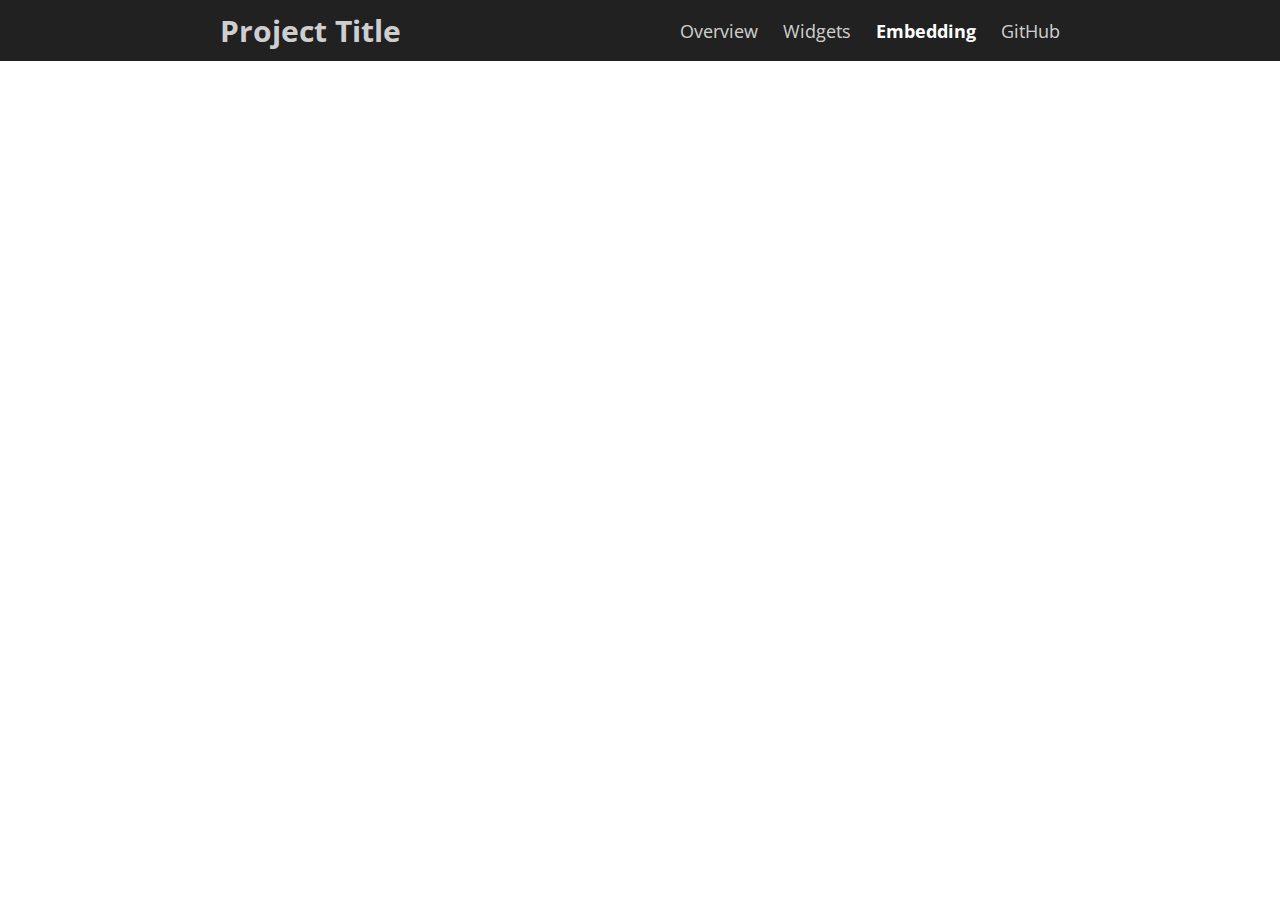
<file: CV.html>
<!doctype html>
<html>

<head>
  <title>Curriculum Vitae</title>
  <meta charset="utf-8" name="viewport" content="width=device-width, initial-scale=1">
  <link href="css/frame.css" media="screen" rel="stylesheet" type="text/css" />
  <link href="css/controls.css" media="screen" rel="stylesheet" type="text/css" />
  <link href="css/custom.css" media="screen" rel="stylesheet" type="text/css" />
  <link href='https://fonts.googleapis.com/css?family=Open+Sans:400,700' rel='stylesheet' type='text/css'>
  <link href='https://fonts.googleapis.com/css?family=Open+Sans+Condensed:300,700' rel='stylesheet' type='text/css'>
  <link href="https://fonts.googleapis.com/css?family=Source+Sans+Pro:400,700" rel="stylesheet">
  <script src="https://ajax.googleapis.com/ajax/libs/jquery/3.3.1/jquery.min.js"></script>
  <script src="js/menu.js"></script>
  <style>
    .menu-embedding {
      color: rgb(255, 255, 255) !important;
      opacity: 1 !important;
      font-weight: 700 !important;
    }
  </style>
</head>

<body class="force-no-scroll">
  <div class="menu-container"></div>
  <div class="iframe-container">
    <iframe class="iframe" src="http://yenchiah.me/geo-heatmap/GeoHeatmap.html"></iframe>
  </div>
</body>

</html>
</file>
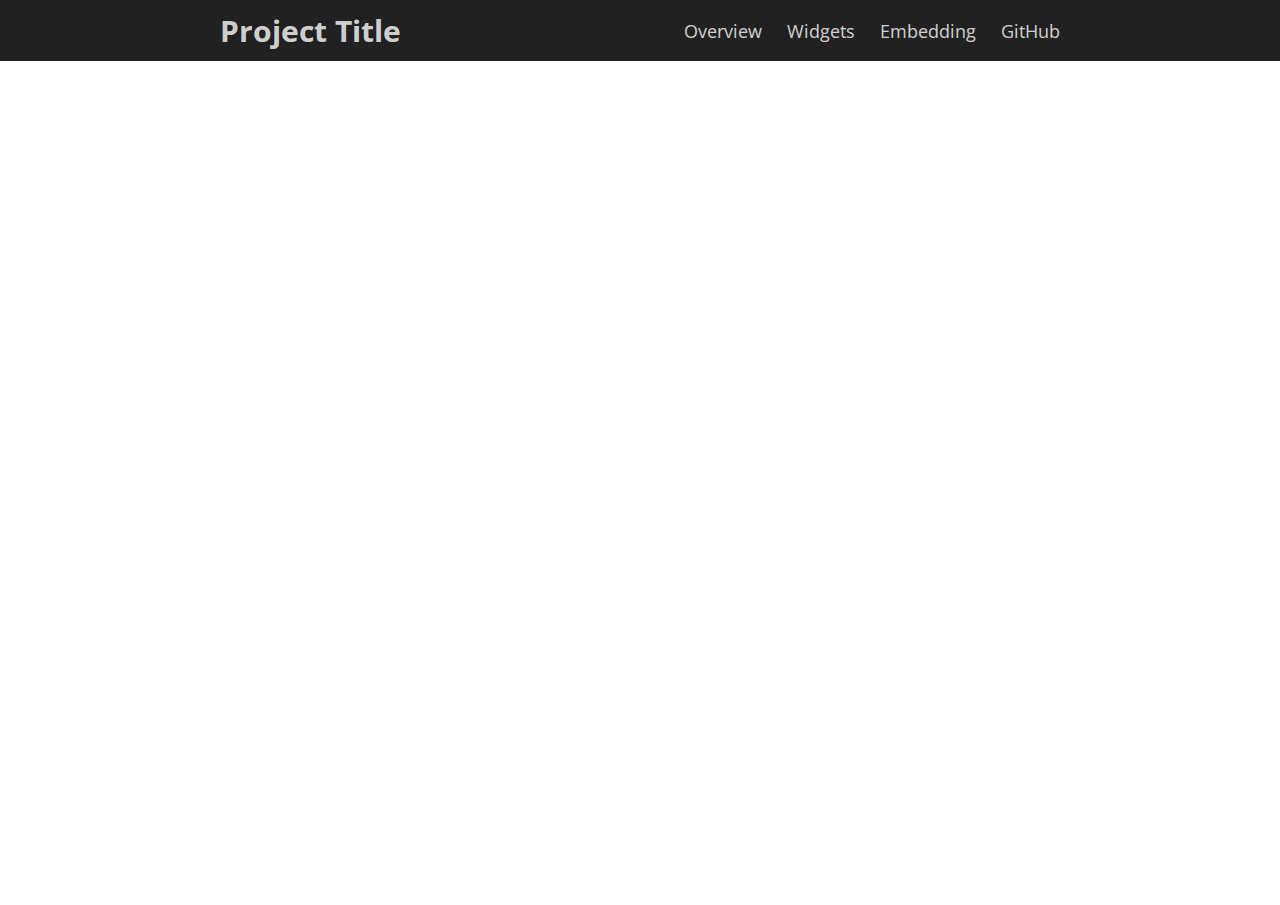
<file: cv.html>
<!doctype html>
<html>

<head>
  <title>Curriculum Vitae</title>
  <meta charset="utf-8" name="viewport" content="width=device-width, initial-scale=1">
  <meta name="description"
        content="Miguel Oliveira is a Researcher at Nova SBE working on Corporate Finance">
  <meta name="keywords", content="Miguel Oliveira, Miguel Cardoso Oliveira,
                                  PhD, Student, Finanças, Finance,Research,
                                  Researcher, Corporate Finance,
                                  Bankruptcy, Reorganization,
                                  Capital Structure, Financial Distress,
                                  Nova School of Business and Economics,
                                  Nova SBE">
  <link href="css/frame.css" media="screen" rel="stylesheet" type="text/css" />
  <link href="css/controls.css" media="screen" rel="stylesheet" type="text/css" />
  <link href="css/custom.css" media="screen" rel="stylesheet" type="text/css" />
  <link href='https://fonts.googleapis.com/css?family=Open+Sans:400,700' rel='stylesheet' type='text/css'>
  <link href='https://fonts.googleapis.com/css?family=Open+Sans+Condensed:300,700' rel='stylesheet' type='text/css'>
  <link href="https://fonts.googleapis.com/css?family=Source+Sans+Pro:400,700" rel="stylesheet">
  <script src="https://ajax.googleapis.com/ajax/libs/jquery/3.3.1/jquery.min.js"></script>
  <script src="js/menu.js"></script>
  <style>
    .menu-cv {
      color: rgb(255, 255, 255) !important;
      opacity: 1 !important;
      font-weight: 700 !important;
    }
  </style>
</head>

<body class="force-no-scroll">
  <div class="menu-container"></div>
  <div class="iframe-container">
    <iframe class="iframe" src="https://github.com/miguelcfoliveira/miguelcfoliveira.github.io/blob/main/CV/CV.pdf"></iframe>
  </div>
</body>

</html>
</file>
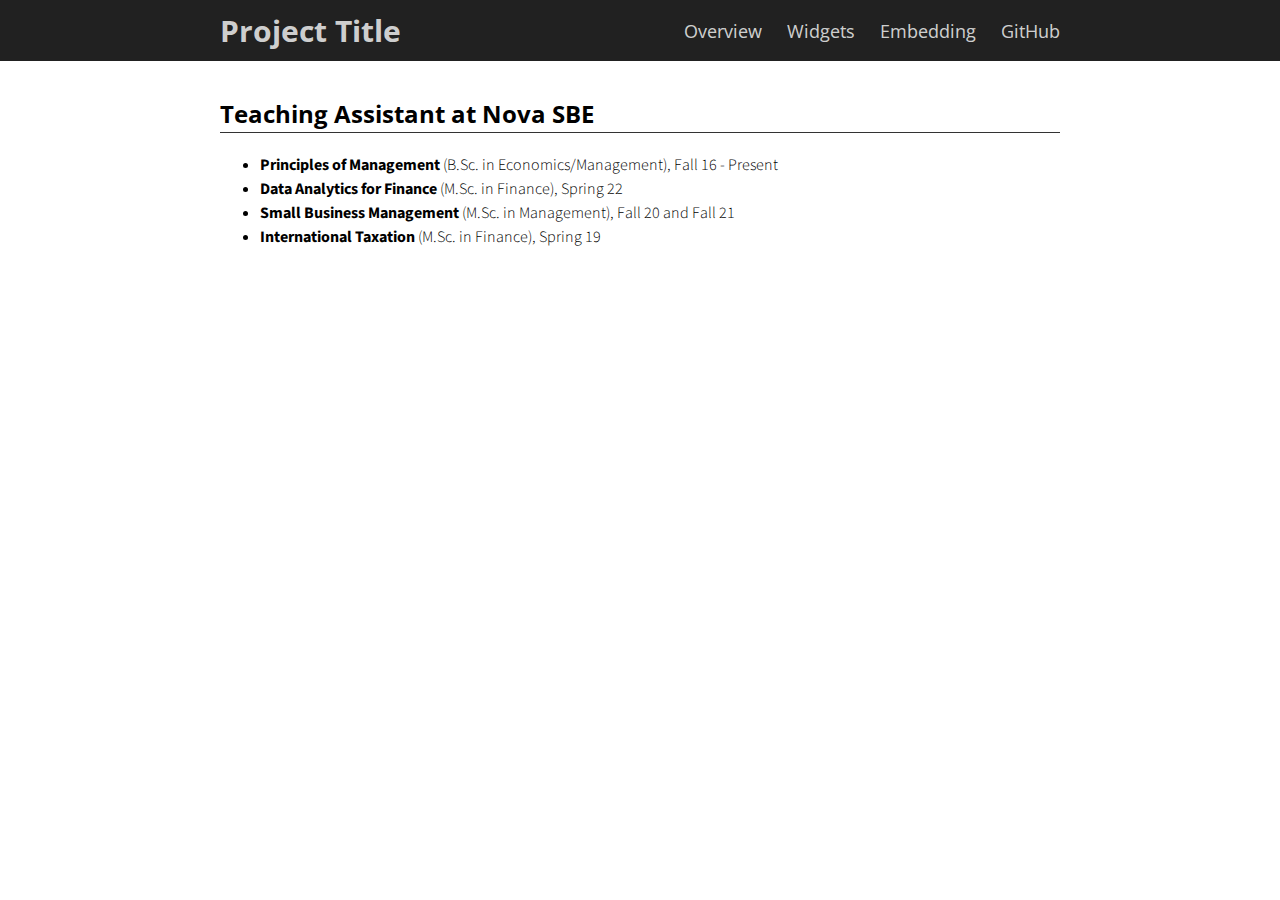
<file: research copy.html>
<!doctype html>
<html>

<head>
  <title>Teaching</title>
  <meta charset="utf-8" name="viewport" content="width=device-width, initial-scale=1">
  <link href="css/frame.css" media="screen" rel="stylesheet" type="text/css" />
  <link href="css/controls.css" media="screen" rel="stylesheet" type="text/css" />
  <link href="css/custom.css" media="screen" rel="stylesheet" type="text/css" />
  <link href='https://fonts.googleapis.com/css?family=Open+Sans:400,700' rel='stylesheet' type='text/css'>
  <link href='https://fonts.googleapis.com/css?family=Open+Sans+Condensed:300,700' rel='stylesheet' type='text/css'>
  <link href="https://fonts.googleapis.com/css?family=Source+Sans+Pro:400,700" rel="stylesheet">
  <script src="https://ajax.googleapis.com/ajax/libs/jquery/3.3.1/jquery.min.js"></script>
  <script src="js/menu.js"></script>
  <style>
    .menu-teaching {
      color: rgb(0, 0, 0) !important;
      opacity: 1 !important;
      font-weight: 700 !important;
    }
  </style>
</head>

<body>
  <div class="menu-container"></div>
  <div class="content-container">
    <div class="content">
      <div class="content-table flex-column">

        <!--Start List of Projects-->
        <div class="flex-row">
          <div class="flex-item flex-column full-width">
            <h2 class="add-top-margin">Teaching Assistant at Nova SBE</h2>
            <hr>
          </div>
        </div>

        <div class="flex-row">
          </div>
          <div class="flex-item flex-item-stretch-4 flex-column">
            <ul>
              <li> <span class="highlight-text">Principles of Management </span>
                (B.Sc. in Economics/Management), Fall 16 - Present </li>
              <li> <span class="highlight-text">Data Analytics for Finance </span>
                (M.Sc. in Finance), Spring 22 </li>
              <li> <span class="highlight-text">Small Business Management </span>
                (M.Sc. in Management), Fall 20 and Fall 21 </li>
              <li> <span class="highlight-text">International Taxation </span>
                (M.Sc. in Finance), Spring 19 </li>
            <ul>

          </div>

        <!--End List of Projects-->

      </div>
    </div>
  </div>
</body>



</html>
</file>
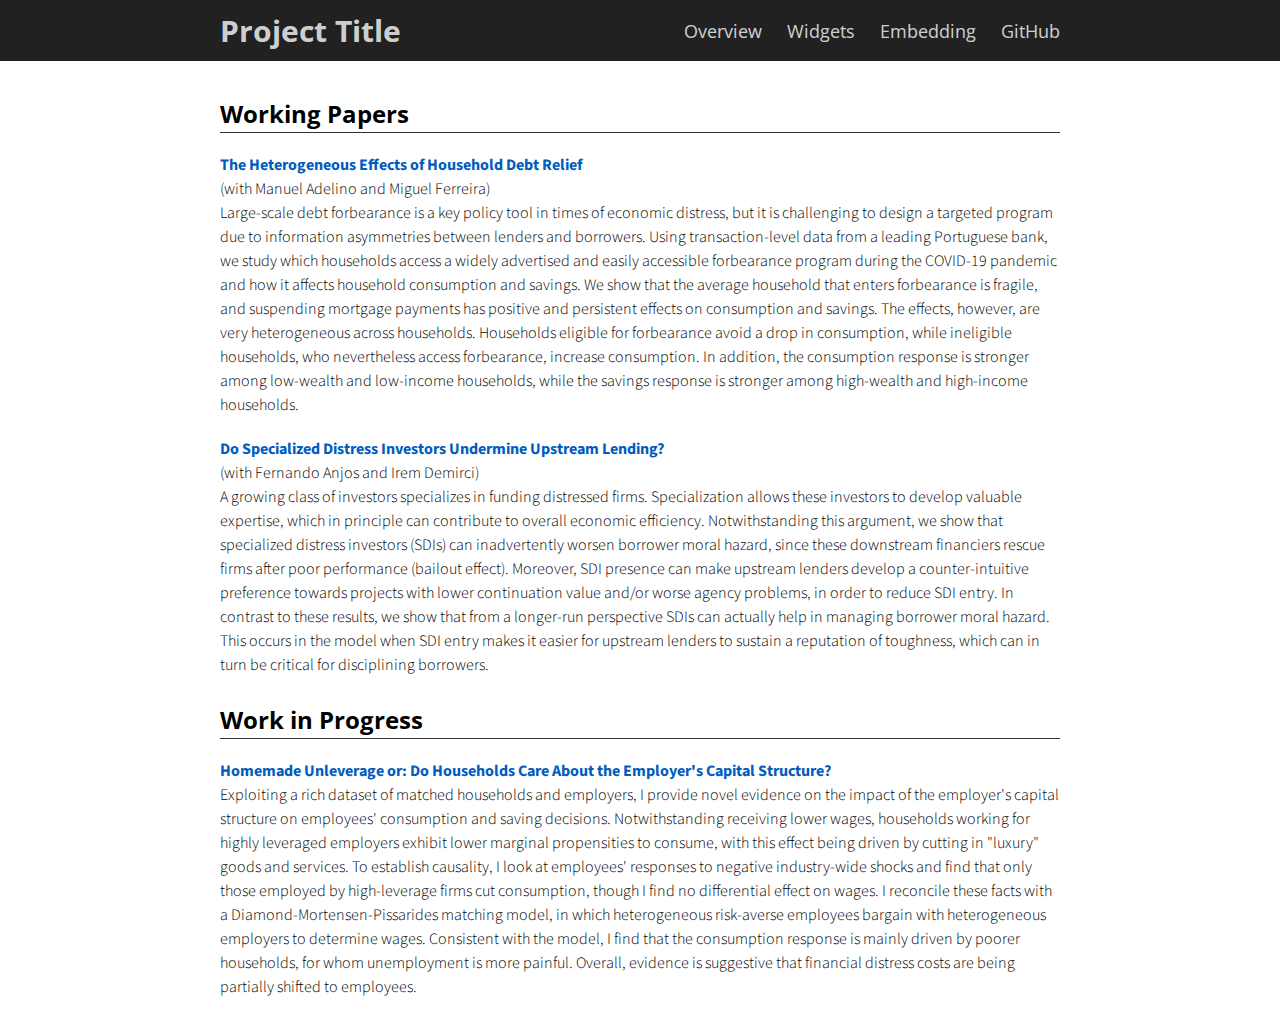
<file: research.html>
<!doctype html>
<html>

<head>
  <title>Working Papers</title>
  <meta charset="utf-8" name="viewport" content="width=device-width, initial-scale=1">
  <meta name="description"
        content="Miguel Oliveira is a Researcher at Nova SBE working on Corporate Finance">
  <meta name="keywords", content="Miguel Oliveira, Miguel Cardoso Oliveira,
                                  PhD, Student, Finanças, Finance,Research,
                                  Researcher, Corporate Finance,
                                  Bankruptcy, Reorganization,
                                  Capital Structure, Financial Distress,
                                  Nova School of Business and Economics,
                                  Nova SBE">
  <link href="css/frame.css" media="screen" rel="stylesheet" type="text/css" />
  <link href="css/controls.css" media="screen" rel="stylesheet" type="text/css" />
  <link href="css/custom.css" media="screen" rel="stylesheet" type="text/css" />
  <link href='https://fonts.googleapis.com/css?family=Open+Sans:400,700' rel='stylesheet' type='text/css'>
  <link href='https://fonts.googleapis.com/css?family=Open+Sans+Condensed:300,700' rel='stylesheet' type='text/css'>
  <link href="https://fonts.googleapis.com/css?family=Source+Sans+Pro:400,700" rel="stylesheet">
  <script src="https://ajax.googleapis.com/ajax/libs/jquery/3.3.1/jquery.min.js"></script>
  <script src="js/menu.js"></script>
  <style>
    .menu-research {
      color: rgb(0, 0, 0) !important;
      opacity: 1 !important;
      font-weight: 700 !important;
    }
  </style>
</head>

<body>
  <div class="menu-container"></div>
  <div class="content-container">
    <div class="content">
      <div class="content-table flex-column">

        <!--Start List of Projects-->
        <div class="flex-row">
          <div class="flex-item flex-column full-width">
            <h2 class="add-top-margin">Working Papers</h2>
            <hr>
          </div>
        </div>

        <div class="flex-row">
          </div>
          <div class="flex-item flex-item-stretch-4 flex-column">

            <p class="text">
              <a class="highlight-text" href="https://papers.ssrn.com/sol3/papers.cfm?abstract_id=4784540" target="_blank">
                The Heterogeneous Effects of Household Debt Relief</a><br>
              (with Manuel Adelino and Miguel Ferreira) <br>
              Large-scale debt forbearance is a key policy tool in times of economic distress,
              but it is challenging to design a targeted program due to information asymmetries
              between lenders and borrowers. Using transaction-level data from a leading Portuguese bank,
              we study which households access a widely advertised and easily accessible forbearance program
              during the COVID-19 pandemic and how it affects household consumption and savings. We show that
              the average household that enters forbearance is fragile, and suspending mortgage payments
              has positive and persistent effects on consumption and savings. The effects, however, are
              very heterogeneous across households. Households eligible for forbearance avoid a drop in
              consumption, while ineligible households, who nevertheless access forbearance, increase
              consumption. In addition, the consumption response is stronger among low-wealth and low-income
              households, while the savings response is stronger among high-wealth and high-income households.
            </p>

            <p class="text">
              <a class="highlight-text" href="https://papers.ssrn.com/sol3/papers.cfm?abstract_id=4395807" target="_blank">
                Do Specialized Distress Investors Undermine Upstream Lending?</a><br>
              (with Fernando Anjos and Irem Demirci) <br>
              A growing class of investors specializes in funding distressed firms. Specialization
              allows these investors to develop valuable expertise, which in principle can contribute
              to overall economic efficiency. Notwithstanding this argument, we show that specialized
              distress investors (SDIs) can inadvertently worsen borrower moral hazard, since these
              downstream financiers rescue firms after poor performance (bailout effect). Moreover,
              SDI presence can make upstream lenders develop a counter-intuitive preference towards
              projects with lower continuation value and/or worse agency problems, in order to reduce
              SDI entry. In contrast to these results, we show that from a longer-run perspective SDIs
              can actually help in managing borrower moral hazard. This occurs in the model when SDI
              entry makes it easier for upstream lenders to sustain a reputation of toughness, which
              can in turn be critical for disciplining borrowers.
            </p>
          </div>

        <!--End List of Projects-->

        <!--Start List of Projects-->
        <div class="flex-row">
          <div class="flex-item flex-column full-width">
            <h2 class="add-top-margin">Work in Progress</h2>
            <hr>
          </div>
        </div>

        <div class="flex-row">
          </div>
          <div class="flex-item flex-item-stretch-4 flex-column">

            <p class="text">
              <a class="highlight-text" target="_blank">
                Homemade Unleverage or: Do Households Care About the Employer's Capital Structure?</a><br>
              Exploiting a rich dataset of matched households and employers, I provide novel evidence on the
              impact of the employer's capital structure on employees' consumption and saving decisions.
              Notwithstanding receiving lower wages, households working for highly leveraged employers
              exhibit lower marginal propensities to consume, with this effect being driven by cutting in
              "luxury" goods and services. To establish causality, I look at employees' responses to
              negative industry-wide shocks and find that only those employed by high-leverage firms cut
              consumption, though I find no differential effect on wages. I reconcile these facts with a
              Diamond-Mortensen-Pissarides matching model, in which heterogeneous risk-averse employees
              bargain with heterogeneous employers to determine wages. Consistent with the model, I find
              that the consumption response is mainly driven by poorer households, for whom unemployment
              is more painful. Overall, evidence is suggestive that financial distress costs are being
              partially shifted to employees.
            </p>
          </div>

        <!--End List of Projects-->

      </div>
    </div>
  </div>
</body>

</html>
</file>
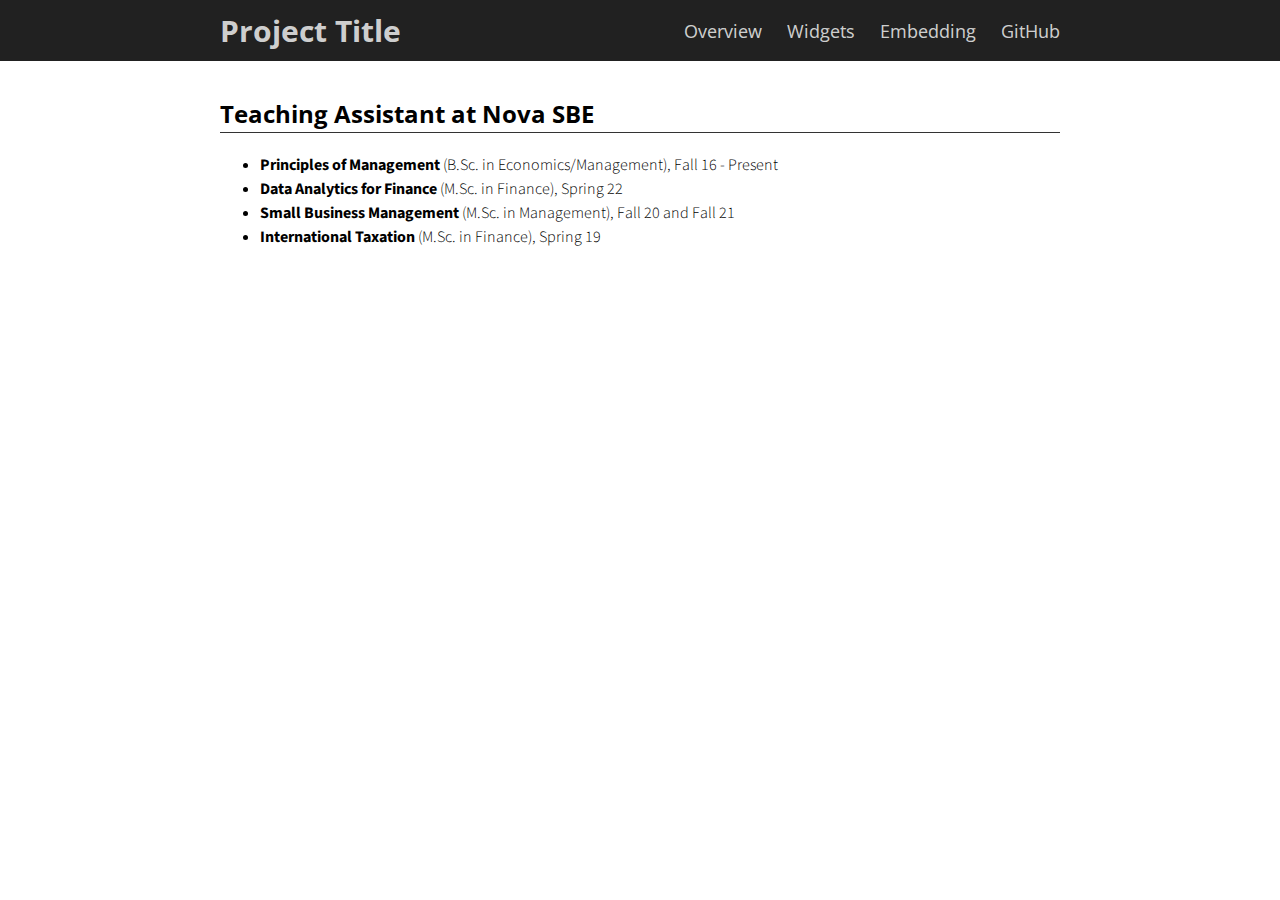
<file: teaching.html>
<!doctype html>
<html>

<head>
  <title>Teaching</title>
  <meta charset="utf-8" name="viewport" content="width=device-width, initial-scale=1">
  <meta name="description"
        content="Miguel Oliveira is a Researcher at Nova SBE working on Corporate Finance">
  <meta name="keywords", content="Research, Corporate Finance,
                                  Bankruptcy, Reorganization,
                                  Capital Structure">
  <link href="css/frame.css" media="screen" rel="stylesheet" type="text/css" />
  <link href="css/controls.css" media="screen" rel="stylesheet" type="text/css" />
  <link href="css/custom.css" media="screen" rel="stylesheet" type="text/css" />
  <link href='https://fonts.googleapis.com/css?family=Open+Sans:400,700' rel='stylesheet' type='text/css'>
  <link href='https://fonts.googleapis.com/css?family=Open+Sans+Condensed:300,700' rel='stylesheet' type='text/css'>
  <link href="https://fonts.googleapis.com/css?family=Source+Sans+Pro:400,700" rel="stylesheet">
  <script src="https://ajax.googleapis.com/ajax/libs/jquery/3.3.1/jquery.min.js"></script>
  <script src="js/menu.js"></script>
  <style>
    .menu-teaching {
      color: rgb(0, 0, 0) !important;
      opacity: 1 !important;
      font-weight: 700 !important;
    }
  </style>
</head>

<body>
  <div class="menu-container"></div>
  <div class="content-container">
    <div class="content">
      <div class="content-table flex-column">

        <!--Start List of Projects-->
        <div class="flex-row">
          <div class="flex-item flex-column full-width">
            <h2 class="add-top-margin">Teaching Assistant at Nova SBE</h2>
            <hr>
          </div>
        </div>

        <div class="flex-row">
          </div>
          <div class="flex-item flex-item-stretch-4 flex-column">
            <ul>
              <li> <span class="highlight-text">Principles of Management </span>
                (B.Sc. in Economics/Management), Fall 16 - Present </li>
              <li> <span class="highlight-text">Data Analytics for Finance </span>
                (M.Sc. in Finance), Spring 22 </li>
              <li> <span class="highlight-text">Small Business Management </span>
                (M.Sc. in Management), Fall 20 and Fall 21 </li>
              <li> <span class="highlight-text">International Taxation </span>
                (M.Sc. in Finance), Spring 19 </li>
            <ul>

          </div>

        <!--End List of Projects-->

      </div>
    </div>
  </div>
</body>



</html>
</file>
<file: css/frame.css>
/*************************************************************************
 * GitHub: https://github.com/yenchiah/project-website-template
 * Version: v3.29
 * This CSS file is for the website frame
 * If you want to keep this template updated, avoid modifying this file
 * Instead, add your own CSS in the index.css
 *************************************************************************/

html,
body {
  margin: 0;
  padding: 0;
  background-color: white;
  font-family: 'Open Sans', Helvetica, Arial, sans-serif;
  left: 0;
  right: 0;
  width: auto;
}

a {
  outline: none;
  cursor: pointer;
}

img {
  -webkit-touch-callout: none;
  -webkit-user-select: none;
  -khtml-user-select: none;
  -moz-user-select: none;
  -ms-user-select: none;
  user-select: none;
}

video {
  -webkit-touch-callout: none;
  -webkit-user-select: none;
  -khtml-user-select: none;
  -moz-user-select: none;
  -ms-user-select: none;
  user-select: none;
}

h2 {
  font-size: 24px;
  margin: 10px 0 0 0;
  padding: 0;
  font-weight: bold;
  font-family: 'Open Sans', Helvetica, Arial, sans-serif;
}

h3 {
  font-size: 18px;
  margin: 10px 0 0 0;
  padding: 0;
  font-weight: bold;
  font-family: 'Open Sans', Helvetica, Arial, sans-serif;
}

ul,
ol {
  margin: 10px 0 10px 0;
}

li ol,
li ul {
  margin: 0;
}

hr {
  border: 0;
  height: 1px;
  background: #333;
  margin: 0 0 10px 0;
}

.menu-container {
  z-index: 2;
  position: relative;
  width: 100%;
  background-color: #212121;
  min-width: 300px;
  -webkit-touch-callout: none;
  -webkit-user-select: none;
  -khtml-user-select: none;
  -moz-user-select: none;
  -ms-user-select: none;
  user-select: none;
}

.menu {
  position: relative;
  margin: 0 auto;
  max-width: 900px;
}

.menu-table {
  padding: 10px 10px;
  width: 100%;
  margin: 0;
}

.menu-highlight {
  color: rgb(255, 255, 255) !important;
  opacity: 1 !important;
  font-weight: 700 !important;
}

.logo {
  margin-left: 20px;
}

.logo a {
  color: rgba(255, 255, 255, 0.8);
  font-family: 'Open Sans Condensed', Helvetica, Arial, sans-serif;
  font-size: 30px;
  text-decoration: none;
  font-weight: 700;
  flex: 1 auto;
}

.menu-button {
  width: 40px;
  height: 40px;
  display: none;
  cursor: pointer;
  margin-right: 20px;
}

.menu-button img {
  width: 30px;
  height: 30px;
}

.menu-items a {
  color: rgba(255, 255, 255, 0.8);
  text-decoration: none;
  font-weight: 400;
  font-size: 18px;
  flex: 1 auto;
  transition: opacity 0.1s ease-in-out;
  -moz-transition: opacity 0.1s ease-in-out;
  -webkit-transition: opacity 0.1s ease-in-out;
  font-family: 'Open Sans', Helvetica, Arial, sans-serif;
  white-space: nowrap;
}

.menu-items a:not(:last-child) {
  margin-right: 25px;
}

.menu-items a:hover {
  color: rgb(255, 255, 255);
  opacity: 1;
}

.content-container {
  z-index: 1;
  position: relative;
  width: 100%;
  min-width: 300px;
}

.content {
  position: relative;
  margin: 0 auto;
  font-size: 16px;
  font-family: 'Source Sans Pro', Helvetica, Arial, sans-serif;
  font-weight: 300;
  line-height: 1.5;
  max-width: 900px;
  overflow-x: auto;
}

.content p a,
.content ul a,
.content ol a {
  text-decoration: none;
  color: #005cbf;
}

.content p a:hover,
.content ul a:hover,
.content ol a:hover {
  text-decoration: underline;
}

.content-table {
  padding: 20px 10px;
  width: 100%;
  margin: 0;
}

.flex-column {
  display: flex;
  flex-direction: column;
  flex-wrap: wrap;
  justify-content: flex-start;
  align-items: stretch;
  align-content: stretch;
  box-sizing: border-box;
}

.flex-row-space-between {
  display: flex;
  flex-direction: row;
  flex-wrap: wrap;
  justify-content: space-between;
  align-items: center;
  align-content: stretch;
  box-sizing: border-box;
}

.flex-row {
  display: flex;
  flex-direction: row;
  flex-wrap: wrap;
  justify-content: flex-start;
  align-items: center;
  align-content: stretch;
  box-sizing: border-box;
}

.flex-row-center {
  display: flex;
  flex-direction: row;
  flex-wrap: wrap;
  justify-content: center;
  align-items: center;
  align-content: stretch;
  box-sizing: border-box;
}

.flex-item-stretch {
  flex: 1 auto;
}

.flex-item-stretch-2 {
  flex: 1 auto;
}

.flex-item-stretch-3 {
  flex: 1 auto;
}

.flex-item-stretch-4 {
  flex: 1 auto;
}

.flex-item-stretch-5 {
  flex: 1 auto;
}

.flex-item {
  margin: 0 20px;
}

.left-align {
  float: left;
}

.right-align {
  float: right;
}

.full-width {
  width: 100%;
}

.badge-text {
  font-size: 30px;
  font-weight: 700;
}

.text {
  margin: 10px 0 10px 0;
  padding: 0;
}

.text-large-margin {
  margin: 15px 0 15px 0;
  padding: 0;
}

.text-small-margin {
  margin: 5px 0 5px 0;
  padding: 0;
}

.text-no-margin {
  margin: 0;
  padding: 0;
}

.image {
  border-radius: 2px;
  width: 100%;
  margin: 15px 0;
  -webkit-touch-callout: none;
  -webkit-user-select: none;
  -khtml-user-select: none;
  -moz-user-select: none;
  -ms-user-select: none;
  user-select: none;
  display: flex;
}

.image.center {
  align-self: center;
}

.image img,
.image video {
  width: 100%;
  height: 100%;
  box-sizing: border-box;
  display: table-cell;
  overflow: hidden;
  border-radius: 2px;
}

.adaptive-image {
  background-position: center;
  background-repeat: no-repeat;
  background-size: cover;
}

.image-wrap-text {
  float: left;
  margin: 5px 40px 25px 0;
}

.image-caption {
  width: 100%;
  text-align: center;
  margin-top: -10px;
  margin-bottom: 10px;
}

.max-width-400 {
  max-width: 400px;
}

.max-width-140 {
  max-width: 140px;
}

ol.publication {
  display: flex;
  flex-direction: column-reverse;
  list-style: none;
  margin: 7px 0 7px 0;
  padding: 0;
  flex-wrap: wrap;
}

ol.publication li {
  display: flex;
  align-items: baseline;
  margin: 0;
  padding: 0;
}

ol.publication li p:before {
  line-height: 1;
  margin-right: 5px;
}

ol.publication.C-list {
  counter-reset: C-counter;
}

ol.publication.C-list li p {
  counter-increment: C-counter;
}

ol.publication.C-list li p:before {
  content: "[C"counter(C-counter)"]";
}

ol.publication.J-list {
  counter-reset: J-counter;
}

ol.publication.J-list li p {
  counter-increment: J-counter;
}

ol.publication.J-list li p:before {
  content: "[J"counter(J-counter)"]";
}

ol.publication.T-list {
  counter-reset: T-counter;
}

ol.publication.T-list li p {
  counter-increment: T-counter;
}

ol.publication.T-list li p:before {
  content: "[T"counter(T-counter)"]";
}

ol.publication.O-list {
  counter-reset: O-counter;
}

ol.publication.O-list li p {
  counter-increment: O-counter;
}

ol.publication.O-list li p:before {
  content: "[O"counter(O-counter)"]";
}

ol.publication.P-list {
  counter-reset: P-counter;
}

ol.publication.P-list li p {
  counter-increment: P-counter;
}

ol.publication.P-list li p:before {
  content: "[P"counter(P-counter)"]";
}

ol.publication.M-list {
  counter-reset: M-counter;
}

ol.publication.M-list li p {
  counter-increment: M-counter;
}

ol.publication.M-list li p:before {
  content: "[M"counter(M-counter)"]";
}

ol.publication.F-list {
  counter-reset: F-counter;
}

ol.publication.F-list li p {
  counter-increment: F-counter;
}

ol.publication.F-list li p:before {
  content: "[F"counter(F-counter)"]";
}

ol.publication.A-list {
  counter-reset: A-counter;
}

ol.publication.A-list li p {
  counter-increment: A-counter;
}

ol.publication.A-list li p:before {
  content: "[A"counter(A-counter)"]";
}

ol.nested {
  list-style: none;
  counter-reset: item;
}

ol.nested>li:before {
  counter-increment: item;
  content: counters(item, ".") ". ";
  padding-right: 0.6em;
}

.noselect {
  -webkit-touch-callout: none;
  -webkit-user-select: none;
  -khtml-user-select: none;
  -moz-user-select: none;
  -ms-user-select: none;
  user-select: none;
}

.center-align-content {
  display: flex;
  justify-content: center;
  align-items: center;
}

.left-align-content {
  display: flex;
  justify-content: flex-start;
  align-items: center;
}

.text-large {
  font-size: 20px;
}

.text-small {
  font-size: 12px;
}

.text-italic {
  font-style: italic;
}

.text-justify {
  text-align: justify;
}

.text-center {
  text-align: center;
}

.iframe-container {
  position: absolute;
  top: 61px;
  bottom: 0;
  left: 0;
  height: auto;
  width: 100%;
  min-width: 300px;
}

.iframe {
  border: 0;
  width: 100%;
  height: 100%;
}

.iframe-in-body {
  width: 100%;
  height: 400px;
  border: 1px solid #666666;
  margin: 15px 0;
}

.iframe-in-tab {
  width: 100%;
  height: 400px;
  border: 0;
  margin: 0;
  padding: 0;
}

.force-no-scroll {
  overflow-y: hidden;
}

.force-scroll {
  overflow-y: scroll;
}

.highlight-text {
  font-weight: bold;
}

.custom-text-info,
.custom-text-info p,
.custom-text-info a {
  color: #17a2b8;
}

.custom-text-info a:hover {
  color: #007082;
}

.custom-text-primary,
.custom-text-primary p,
.custom-text-primary a {
  color: #007bff;
}

.custom-text-primary a:hover {
  color: #005cbf;
}

.custom-text-danger,
.custom-text-danger p,
.custom-text-danger a {
  color: #dc3545;
}

.custom-text-danger a:hover {
  color: #a71120;
}

.gallery {
  display: flex;
  flex-direction: row;
  flex-wrap: wrap;
  justify-content: flex-start;
  align-items: center;
  align-content: stretch;
  box-sizing: border-box;
  width: 100%;
  padding: 0 10px;
}

.gallery a {
  border: 1px solid rgba(0, 0, 0, 0);
  color: black;
  text-decoration: none;
  padding: 10px;
  cursor: default;
  -webkit-touch-callout: none;
  -webkit-user-select: none;
  -khtml-user-select: none;
  -moz-user-select: none;
  -ms-user-select: none;
  user-select: none;
}

.gallery a>img,
.gallery a>video {
  border-radius: 2px;
  width: 100%;
  background-image: url(../img/loading.gif);
  background-repeat: no-repeat;
  background-size: 30px 30px;
  background-position: center;
  min-height: 50px;
}

.gallery a>div {
  width: 100%;
  text-align: center;
}

.custom-table-container {
  display: grid;
  width: fit-content;
  width: -moz-fit-content;
  margin: 15px 0;
}

.custom-table-container.center {
  margin-left: auto;
  margin-right: auto;
}

.custom-table {
  display: block;
  overflow-x: auto;
  border: 1px solid #666666;
  border-collapse: collapse;
  border-spacing: 0;
  empty-cells: show;
  margin: 0;
  padding: 0;
}

.custom-table thead {
  text-align: left;
  border-bottom: 1px solid #666666;
}

.custom-table tfoot {
  border-top: 1px solid #666666;
}

.custom-table tr.bg-color-gray {
  background-color: #dadada;
}

.custom-table tr.bg-color-light-gray {
  background-color: #efefef;
}

.custom-table td,
.custom-table th {
  padding: 5px 10px;
}

.no-top-margin {
  margin-top: 0;
}

.no-bottom-margin {
  margin-bottom: 0;
}

.break-long-url {
  /* These are technically the same, but use both */
  overflow-wrap: break-word;
  word-wrap: break-word;

  -ms-word-break: break-all;
  /* This is the dangerous one in WebKit, as it breaks things wherever */
  word-break: break-all;
  /* Instead use this non-standard one: */
  word-break: break-word;

  /* Adds a hyphen where the word breaks, if supported (No Blink) */
  -ms-hyphens: auto;
  -moz-hyphens: auto;
  -webkit-hyphens: auto;
  hyphens: auto;
}

.graph-title {
  font-size: 20px;
  margin-bottom: 0;
  margin-top: 15px;
}

.add-top-margin {
  margin-top: 15px;
}

.add-top-margin-small {
  margin-top: 5px;
}

.add-top-margin-large {
  margin-top: 20px;
}

.add-bottom-margin {
  margin-bottom: 15px;
}

.add-bottom-margin-small {
  margin-bottom: 5px;
}

.add-bottom-margin-large {
  margin-bottom: 20px;
}

@media screen and (min-width: 900px) {
  .flex-item-stretch {
    flex: 1;
  }

  .flex-item-stretch-2 {
    flex: 2;
  }

  .flex-item-stretch-3 {
    flex: 3;
  }

  .flex-item-stretch-4 {
    flex: 4;
  }

  .flex-item-stretch-5 {
    flex: 5;
  }
}

@media screen and (max-width: 750px) {
  .logo {
    -webkit-tap-highlight-color: transparent;
  }

  .menu-items {
    display: none;
    width: 100%;
  }

  .menu-items a:first-child {
    margin-top: 10px;
  }

  .menu-items a {
    width: 100%;
    padding: 10px 0;
    border-top: 1px solid rgba(255, 255, 255, 0.5);
  }

  .menu-button {
    display: flex;
    flex-direction: row;
    flex-wrap: wrap;
    justify-content: flex-end;
    align-items: center;
    align-content: stretch;
    box-sizing: border-box;
    -webkit-tap-highlight-color: transparent;
  }

  .menu-button:focus {
    pointer-events: none;
  }

  .menu-button:focus+.menu-items {
    display: block;
  }

  .menu-button:focus+.menu-items a {
    display: block;
  }

  .menu-items:hover {
    display: block;
  }

  .menu-items>a {
    display: block;
  }

  .image-wrap-text {
    max-width: 100%;
    margin-bottom: 20px;
    margin-right: 0;
  }
}

@media screen and (min-width: 900px) {
  .gallery a {
    flex: 1 0 25%;
    max-width: 25%;
  }
}

@media screen and (min-width: 700px) and (max-width: 900px) {
  .gallery a {
    flex: 1 0 33.3%;
    max-width: 33.3%;
  }
}

@media screen and (min-width: 500px) and (max-width: 700px) {
  .gallery a {
    flex: 1 0 50%;
    max-width: 50%;
  }
}

@media screen and (max-width: 500px) {
  .gallery a {
    flex: 1 0 100%;
    max-width: 100%;
  }
}
</file>
<file: css/controls.css>
/*************************************************************************
 * GitHub: https://github.com/yenchiah/project-website-template
 * Version: v3.29
 * This CSS file has control elements that do not require JavaScript
 * If you want to keep this template updated, avoid modifying this file
 * Instead, add your own CSS in the index.css
 *************************************************************************/

.custom-image-button {
  display: flex;
  flex-direction: column;
  flex-wrap: wrap;
  justify-content: flex-start;
  align-items: stretch;
  align-content: stretch;
  box-sizing: border-box;
  text-decoration: none;
  -webkit-touch-callout: none;
  -webkit-user-select: none;
  -khtml-user-select: none;
  -moz-user-select: none;
  -ms-user-select: none;
  user-select: none;
}

.custom-button {
  font-family: 'Open Sans', Helvetica, Arial, sans-serif;
  padding: 10px 20px;
  text-align: center;
  font-size: 14px;
  line-height: 15px;
  outline: none;
  border-radius: 2px;
  cursor: pointer;
  box-shadow: none;
  transition: background-color 0.1s, box-shadow 0.1s, border 0.1s;
  text-decoration: none;
  display: block;
  box-sizing: border-box;
  color: white;
  border: 1px solid #7d7d7d;
  background-color: #7d7d7d;
  -webkit-touch-callout: none;
  -webkit-user-select: none;
  -khtml-user-select: none;
  -moz-user-select: none;
  -ms-user-select: none;
  user-select: none;
}

.custom-button:not(:disabled):hover {
  background-color: #4d4d4d;
  border-color: #4d4d4d;
}

.custom-button:not(:disabled):active {
  background-color: #4d4d4d;
  border-color: #4d4d4d;
}

.custom-button:disabled {
  opacity: 0.4;
  cursor: default;
}

.custom-button-primary {
  background-color: #007bff;
  border-color: #007bff;
}

.custom-button-primary:not(:disabled):hover {
  background-color: #005cbf;
  border-color: #005cbf;
}

.custom-button-primary:not(:disabled):active {
  background-color: #005cbf;
  border-color: #005cbf;
}

.custom-button-danger {
  background-color: #dc3545;
  border-color: #dc3545;
}

.custom-button-danger:not(:disabled):hover {
  background-color: #a71120;
  border-color: #a71120;
}

.custom-button-danger:not(:disabled):active {
  background-color: #a71120;
  border-color: #a71120;
}

.custom-button-info {
  background-color: #17a2b8;
  border-color: #17a2b8;
}

.custom-button-info:not(:disabled):hover {
  background-color: #007082;
  border-color: #007082;
}

.custom-button-info:not(:disabled):active {
  background-color: #007082;
  border-color: #007082;
}

.custom-button-flat {
  font-family: 'Open Sans', Helvetica, Arial, sans-serif;
  text-align: center;
  font-size: 16px;
  line-height: 16px;
  outline: none;
  border-radius: 48px;
  cursor: pointer;
  box-shadow: none;
  transition: background-color 0.1s, box-shadow 0.1s, border 0.1s;
  text-decoration: none;
  color: black;
  border: 1px solid #777777;
  background-color: white;
  padding: 13px;
  display: flex;
  flex-direction: row;
  flex-wrap: wrap;
  justify-content: center;
  align-items: center;
  align-content: center;
  box-sizing: border-box;
  -webkit-touch-callout: none;
  -webkit-user-select: none;
  -khtml-user-select: none;
  -moz-user-select: none;
  -ms-user-select: none;
  user-select: none;
}

.custom-button-flat.large {
  font-size: 18px;
  line-height: 18px;
  padding: 17px;
  border-radius: 56px;
}

.custom-button-flat.small {
  font-size: 14px;
  line-height: 14px;
  padding: 12px;
  border-radius: 42px;
}

.custom-button-flat:disabled {
  opacity: 0.4;
  cursor: default;
}

.custom-button-flat img {
  width: 20px;
  height: 20px;
}

.custom-button-flat.small img {
  width: 16px;
  height: 16px;
}

.custom-button-flat.large img {
  width: 24px;
  height: 24px;
}

.custom-button-flat span {
  margin-left: 6px;
}

input.custom-textbox,
textarea.custom-textbox {
  font-family: 'Source Sans Pro', Helvetica, Arial, sans-serif;
  box-sizing: border-box;
  padding: 5px 10px;
  background: rgb(255, 255, 255);
  border: 1px solid #7d7d7d;
  font-size: 16px;
  outline: none;
  border-radius: 2px;
  resize: vertical;
}

input.custom-textbox {
  min-height: 37px;
  max-height: 37px;
}

textarea.custom-textbox {
  min-height: 60px;
  max-height: 200px;
}

input[readonly].custom-textbox,
textarea[readonly].custom-textbox {
  cursor: default;
  background: rgb(230, 230, 230);
}

.control-group {
  display: flex;
  flex-direction: row;
  flex-wrap: wrap;
  justify-content: flex-start;
  align-items: center;
  align-content: stretch;
  box-sizing: border-box;
  -webkit-touch-callout: none;
  -webkit-user-select: none;
  -khtml-user-select: none;
  -moz-user-select: none;
  -ms-user-select: none;
  user-select: none;
}

.control-group .custom-image-button {
  margin: 10px 0 10px 0;
}

.control-group .custom-image-button:not(:last-child) {
  margin-right: 15px;
}

.control-group .custom-button {
  margin: 10px 0 10px 0;
}

.control-group .custom-button:not(:last-child) {
  margin-right: 15px;
}

.control-group .custom-button-flat {
  margin: 10px 0 10px 0;
}

.control-group .custom-button-flat:not(:last-child) {
  margin-right: 15px;
}

.control-group .custom-textbox {
  margin: 10px 0 10px 0;
}

.control-group .custom-textbox:not(:last-child) {
  margin-right: 15px;
}

@media screen and (max-width: 500px) {
  .stretch-on-mobile {
    margin-left: 0 !important;
    margin-right: 0 !important;
    flex: 1 0 100%;
    max-width: 100%;
  }
}

.pulse-white {
  box-shadow: 0 0 0 rgba(255, 255, 255, 0.5);
  animation: pulse-white 2s infinite;
}

@-webkit-keyframes pulse-white {
  0% {
    -webkit-box-shadow: 0 0 0 0 rgba(255, 255, 255, 0.5);
  }

  70% {
    -webkit-box-shadow: 0 0 0 15px rgba(255, 255, 255, 0);
  }

  100% {
    -webkit-box-shadow: 0 0 0 0 rgba(255, 255, 255, 0);
  }
}

@keyframes pulse-white {
  0% {
    -moz-box-shadow: 0 0 0 0 rgba(255, 255, 255, 0.5);
    box-shadow: 0 0 0 0 rgba(255, 255, 255, 0.5);
  }

  70% {
    -moz-box-shadow: 0 0 0 15px rgba(255, 255, 255, 0);
    box-shadow: 0 0 0 15px rgba(255, 255, 255, 0);
  }

  100% {
    -moz-box-shadow: 0 0 0 0 rgba(255, 255, 255, 0);
    box-shadow: 0 0 0 0 rgba(255, 255, 255, 0);
  }
}

.pulse-black {
  box-shadow: 0 0 0 rgba(0, 0, 0, 0.5);
  animation: pulse-black 2s infinite;
}

@-webkit-keyframes pulse-black {
  0% {
    -webkit-box-shadow: 0 0 0 0 rgba(0, 0, 0, 0.5);
  }

  70% {
    -webkit-box-shadow: 0 0 0 15px rgba(0, 0, 0, 0);
  }

  100% {
    -webkit-box-shadow: 0 0 0 0 rgba(0, 0, 0, 0);
  }
}

@keyframes pulse-black {
  0% {
    -moz-box-shadow: 0 0 0 0 rgba(0, 0, 0, 0.5);
    box-shadow: 0 0 0 0 rgba(0, 0, 0, 0.5);
  }

  70% {
    -moz-box-shadow: 0 0 0 15px rgba(0, 0, 0, 0);
    box-shadow: 0 0 0 15px rgba(0, 0, 0, 0);
  }

  100% {
    -moz-box-shadow: 0 0 0 0 rgba(0, 0, 0, 0);
    box-shadow: 0 0 0 0 rgba(0, 0, 0, 0);
  }
}

.pulse-primary {
  box-shadow: 0 0 0 rgba(0, 123, 255, 0.5);
  animation: pulse-primary 2s infinite;
}

@-webkit-keyframes pulse-primary {
  0% {
    -webkit-box-shadow: 0 0 0 0 rgba(0, 123, 255, 0.5);
  }

  70% {
    -webkit-box-shadow: 0 0 0 15px rgba(0, 123, 255, 0);
  }

  100% {
    -webkit-box-shadow: 0 0 0 0 rgba(0, 123, 255, 0);
  }
}

@keyframes pulse-primary {
  0% {
    -moz-box-shadow: 0 0 0 0 rgba(0, 123, 255, 0.5);
    box-shadow: 0 0 0 0 rgba(0, 123, 255, 0.5);
  }

  70% {
    -moz-box-shadow: 0 0 0 15px rgba(0, 123, 255, 0);
    box-shadow: 0 0 0 15px rgba(0, 123, 255, 0);
  }

  100% {
    -moz-box-shadow: 0 0 0 0 rgba(0, 123, 255, 0);
    box-shadow: 0 0 0 0 rgba(0, 123, 255, 0);
  }
}

.pulse-danger {
  box-shadow: 0 0 0 rgba(220, 53, 69, 0.5);
  animation: pulse-danger 2s infinite;
}

@-webkit-keyframes pulse-danger {
  0% {
    -webkit-box-shadow: 0 0 0 0 rgba(220, 53, 69, 0.5);
  }

  70% {
    -webkit-box-shadow: 0 0 0 15px rgba(220, 53, 69, 0);
  }

  100% {
    -webkit-box-shadow: 0 0 0 0 rgba(220, 53, 69, 0);
  }
}

@keyframes pulse-danger {
  0% {
    -moz-box-shadow: 0 0 0 0 rgba(220, 53, 69, 0.5);
    box-shadow: 0 0 0 0 rgba(220, 53, 69, 0.5);
  }

  70% {
    -moz-box-shadow: 0 0 0 15px rgba(220, 53, 69, 0);
    box-shadow: 0 0 0 15px rgba(220, 53, 69, 0);
  }

  100% {
    -moz-box-shadow: 0 0 0 0 rgba(220, 53, 69, 0);
    box-shadow: 0 0 0 0 rgba(220, 53, 69, 0);
  }
}

.pulse-info {
  box-shadow: 0 0 0 rgba(23, 162, 184, 0.5);
  animation: pulse-info 2s infinite;
}

@-webkit-keyframes pulse-info {
  0% {
    -webkit-box-shadow: 0 0 0 0 rgba(23, 162, 184, 0.5);
  }

  70% {
    -webkit-box-shadow: 0 0 0 15px rgba(23, 162, 184, 0);
  }

  100% {
    -webkit-box-shadow: 0 0 0 0 rgba(23, 162, 184, 0);
  }
}

@keyframes pulse-info {
  0% {
    -moz-box-shadow: 0 0 0 0 rgba(23, 162, 184, 0.5);
    box-shadow: 0 0 0 0 rgba(23, 162, 184, 0.5);
  }

  70% {
    -moz-box-shadow: 0 0 0 15px rgba(23, 162, 184, 0);
    box-shadow: 0 0 0 15px rgba(23, 162, 184, 0);
  }

  100% {
    -moz-box-shadow: 0 0 0 0 rgba(23, 162, 184, 0);
    box-shadow: 0 0 0 0 rgba(23, 162, 184, 0);
  }
}
</file>
<file: css/custom.css>
/*************************************************************************
 * Your custom CSS file
 *************************************************************************/

.custom-dropdown {
  width: 240px;
}

.custom-textbox {
  width: 240px;
}

#dialog-1,
#dialog-2,
#dialog-3,
#dialog-4,
#share-dialog {
  display: none;
}

#share-url {
  width: 100%;
  -webkit-touch-callout: default !important;
  -webkit-user-select: text !important;
  -khtml-user-select: text !important;
  -moz-user-select: text !important;
  -ms-user-select: text !important;
  user-select: text !important;
}

#share-url-copy-prompt {
  display: none;
  color: #007bff;
}
</file>
